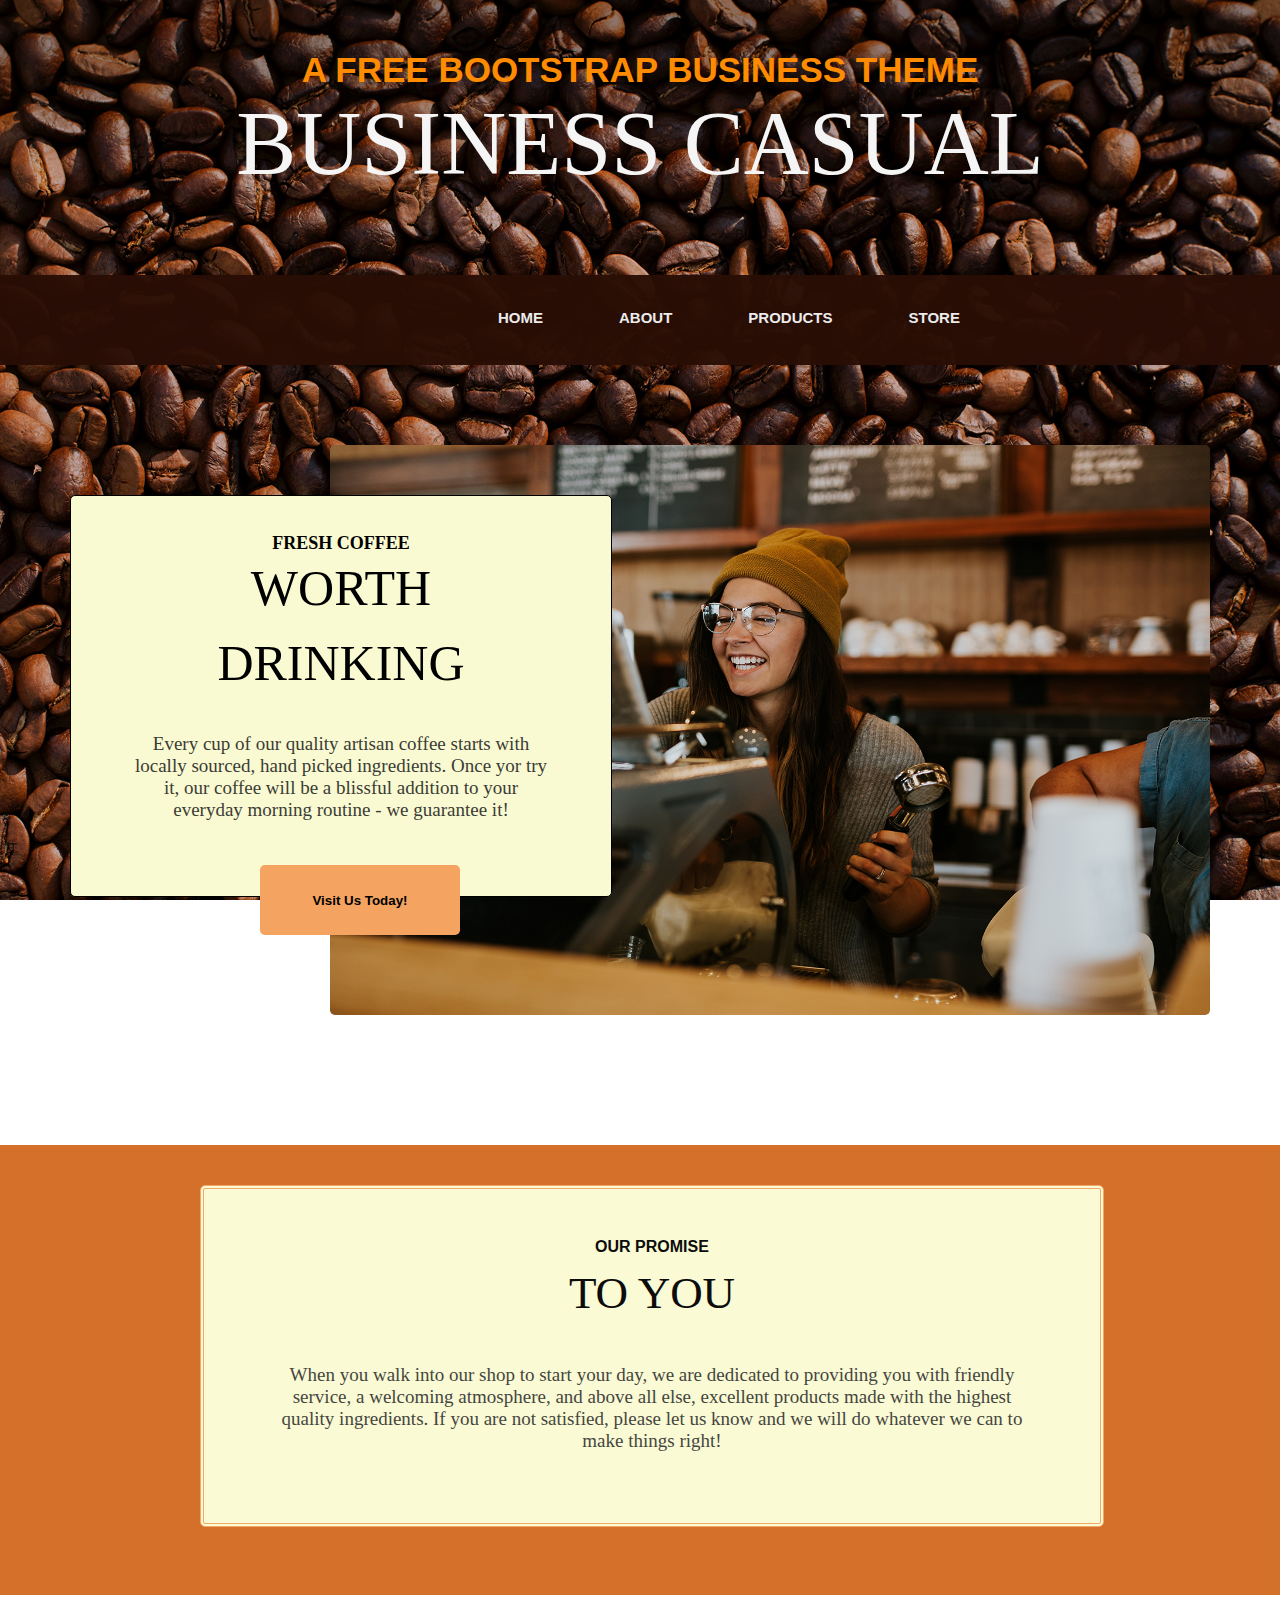
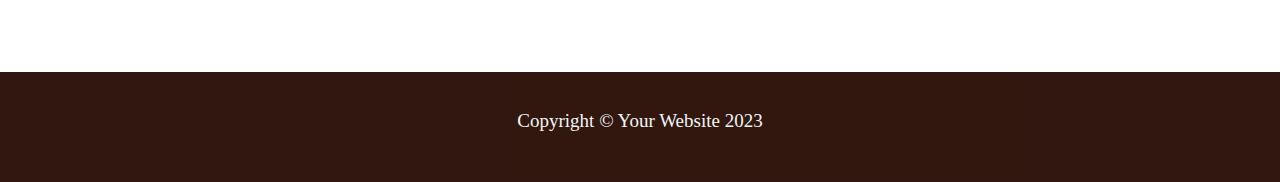
<file: index.html>
<!DOCTYPE html>
<html>
<head>
	<meta charset="utf-8">
	<meta name="viewport" content="width=device-width, initial-scale=1">
	<title>business casual</title>
	<link rel="stylesheet" type="text/css" href="style.css">
    <link rel="stylesheet"href="https://cdnjs.cloudflare.com/ajax/libs/animate.css/4.1.1/animate.min.css">

</head>
<body>
	<header>
		<span class="header"><h2 class="animate__animated animate__zoomIn  animate__faster "> A FREE BOOTSTRAP BUSINESS THEME</h2>
		 <h1 class="animate__animated animate__zoomIn animate__faster">BUSINESS CASUAL</h1></span>
     </header>                 

     <div class="navbar">
     	<div class="menu animate__animated animate__slideInRight">
     		<ul>
        	     <a href="index.html"><li>HOME</li></a>
        	     <a href="about.html"><li>ABOUT</li></a>
                 <a href="products.html"><li>PRODUCTS</li></a>
        	     <a href="store.html"><li>STORE</li></a>
                 
                    </ul>
                </div>
            </div>

          <div class="mid-section">
          	<div class="intro">
               <img src="assets/intro.jpg" video=> 
          </div>
         <div class="content">

           	<h5>FRESH COFFEE</h5>
           	<h2>WORTH</h2>
           	<H2> DRINKING</H2>
           	<p>Every cup of our quality artisan coffee starts with<br>
           		locally sourced, hand picked ingredients. Once yor try<br>
           		it, our coffee will be a blissful addition to your<br>
           	everyday morning routine - we guarantee it!</p></div>
           <div class="button">
           	<button>Visit Us Today!</button></div> 
           </div>

           <div class="container">
            <div class="text">
            <h4> OUR PROMISE</h4>
            <h3> TO YOU</h3>
            <p>When you walk into our shop to start your day, we are dedicated to providing you with friendly<br> service, a welcoming atmosphere, and above all else, excellent products made with the highest<br> quality ingredients. If you are not satisfied, please let us know and we will do whatever we can to<br> make things right!</p>
        </div>

         </div>


           <footer>
               <div class="last"><p>Copyright &copy; Your Website 2023</p></div>

           </footer>
          


</body>
</html>
</file>
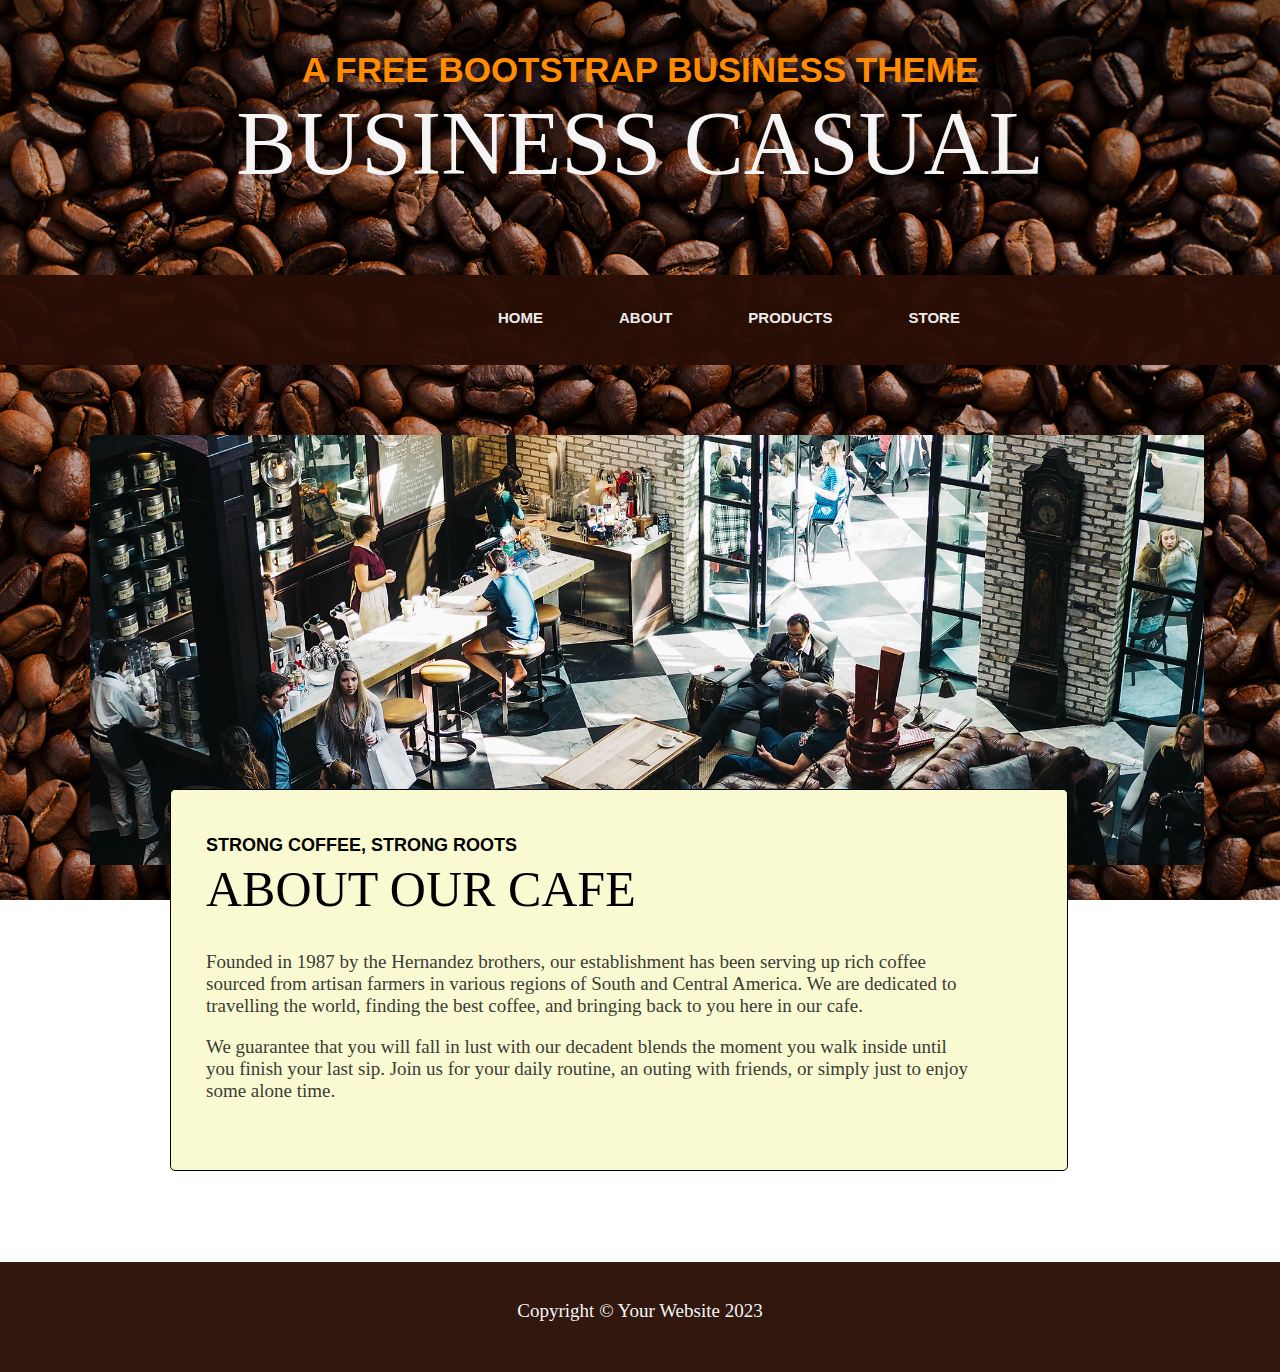
<file: about.html>
<!DOCTYPE html>
<html>
<head>
	<meta charset="utf-8">
	<meta name="viewport" content="width=device-width, initial-scale=1">
	<title>business casual</title>
	<link rel="stylesheet" type="text/css" href="style.css">
</head>
<body>
	<header>
		<span class="header"><h2> A FREE BOOTSTRAP BUSINESS THEME</h2>
		 <h1>BUSINESS CASUAL</h1></span>
     </header>

     <div class="navbar">
     	<div class="menu animate__animated animate__slideInRight">
     		<ul>
        	     <a href="index.html"><li>HOME</li></a>
        	     <a href="about.html"><li>ABOUT</li></a>
                 <a href="products.html"><li>PRODUCTS</li></a>
        	     <a href="store.html"><li>STORE</li></a>
                    </ul>
                </div>
            </div>

            <div class="section-1">
            	<div class="about">
            		<img src="assets/about.jpg">
            	</div>
            	<div class="content-1">
            		<h4>STRONG COFFEE, STRONG ROOTS</h4>
                     <h1>ABOUT OUR CAFE</h1>

               <p>Founded in 1987 by the Hernandez brothers, our establishment has been serving up rich coffee <br>sourced from artisan farmers in various regions of South and Central America. We are dedicated to <br>travelling the world, finding the best coffee, and bringing back to you here in our cafe.</p>
               <p> We guarantee that you will fall in lust with our decadent blends the moment you walk inside until <br>you finish your last sip. Join us for your daily routine, an outing with friends, or simply just to enjoy <br>some alone time.</p>
            </div>
         </div>

        <footer>
               <div class="last"><p>Copyright &copy; Your Website 2023</p></div>

           </footer>
</file>
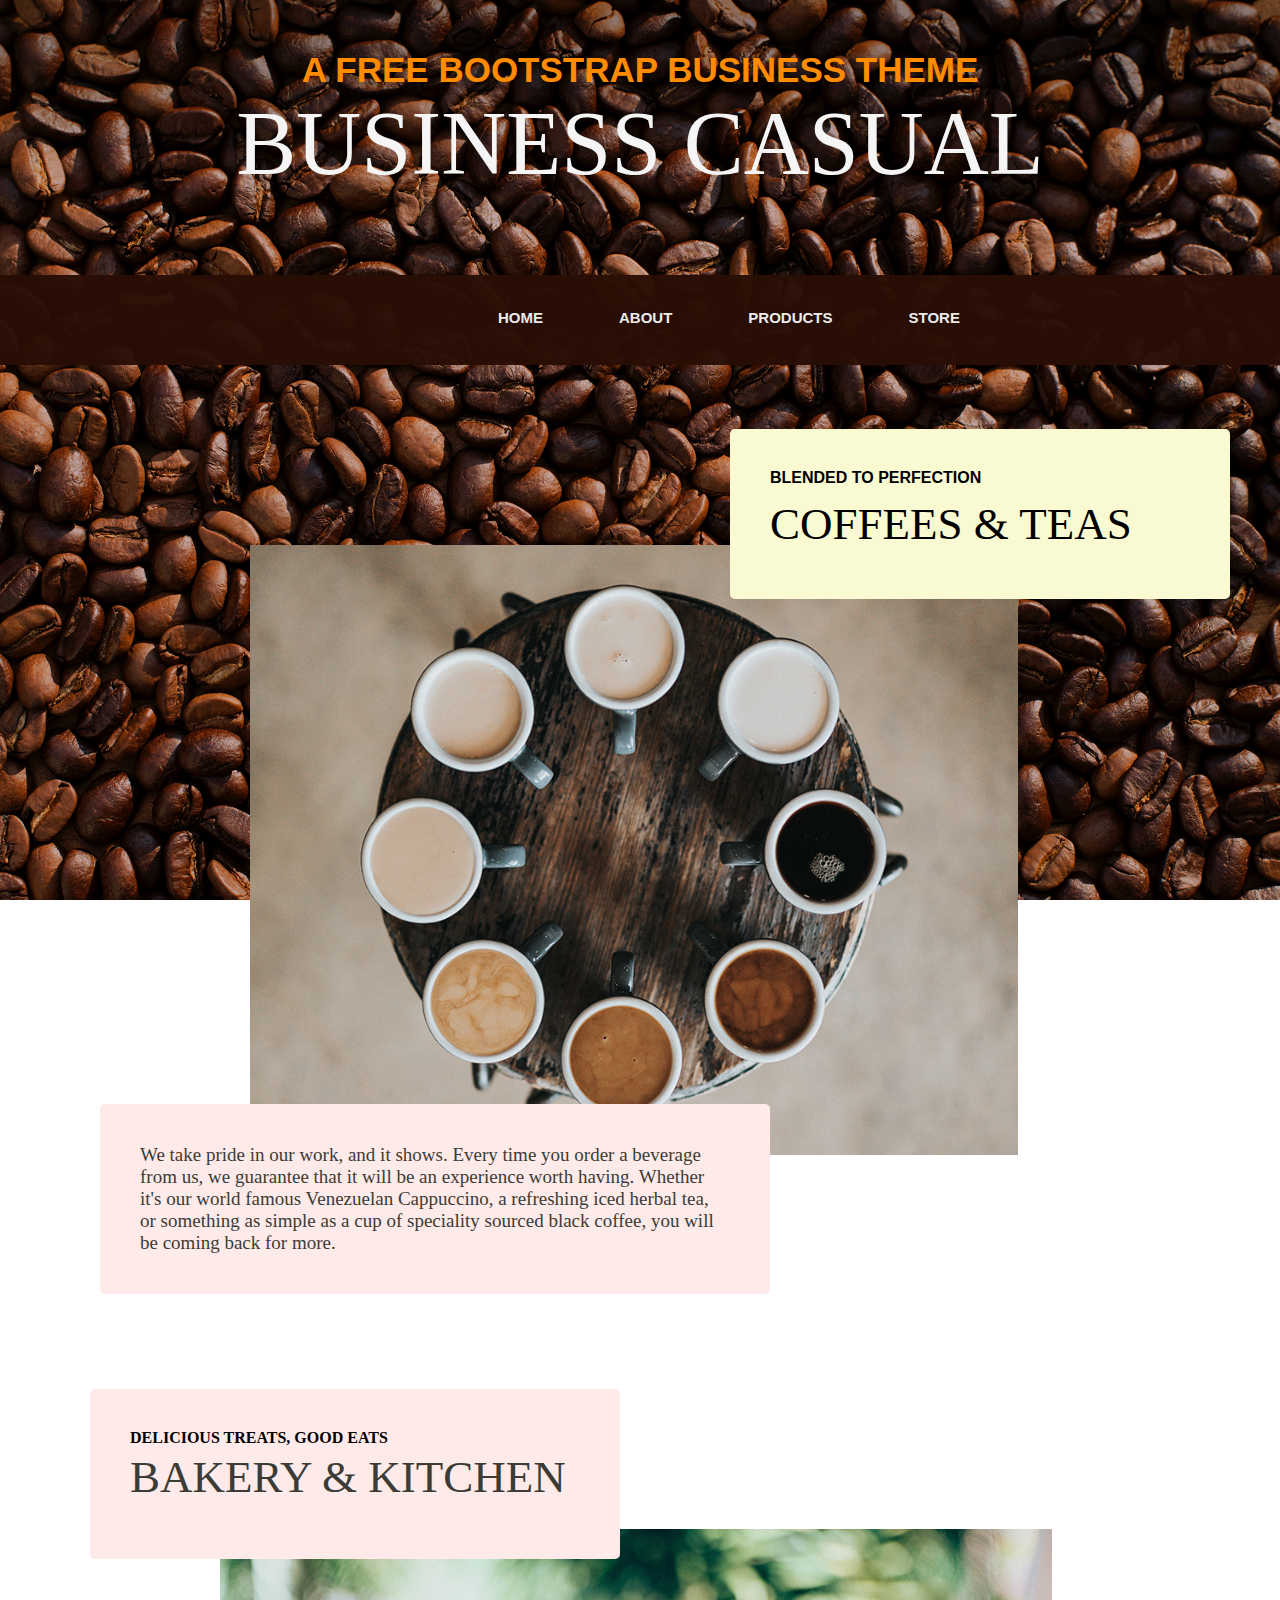
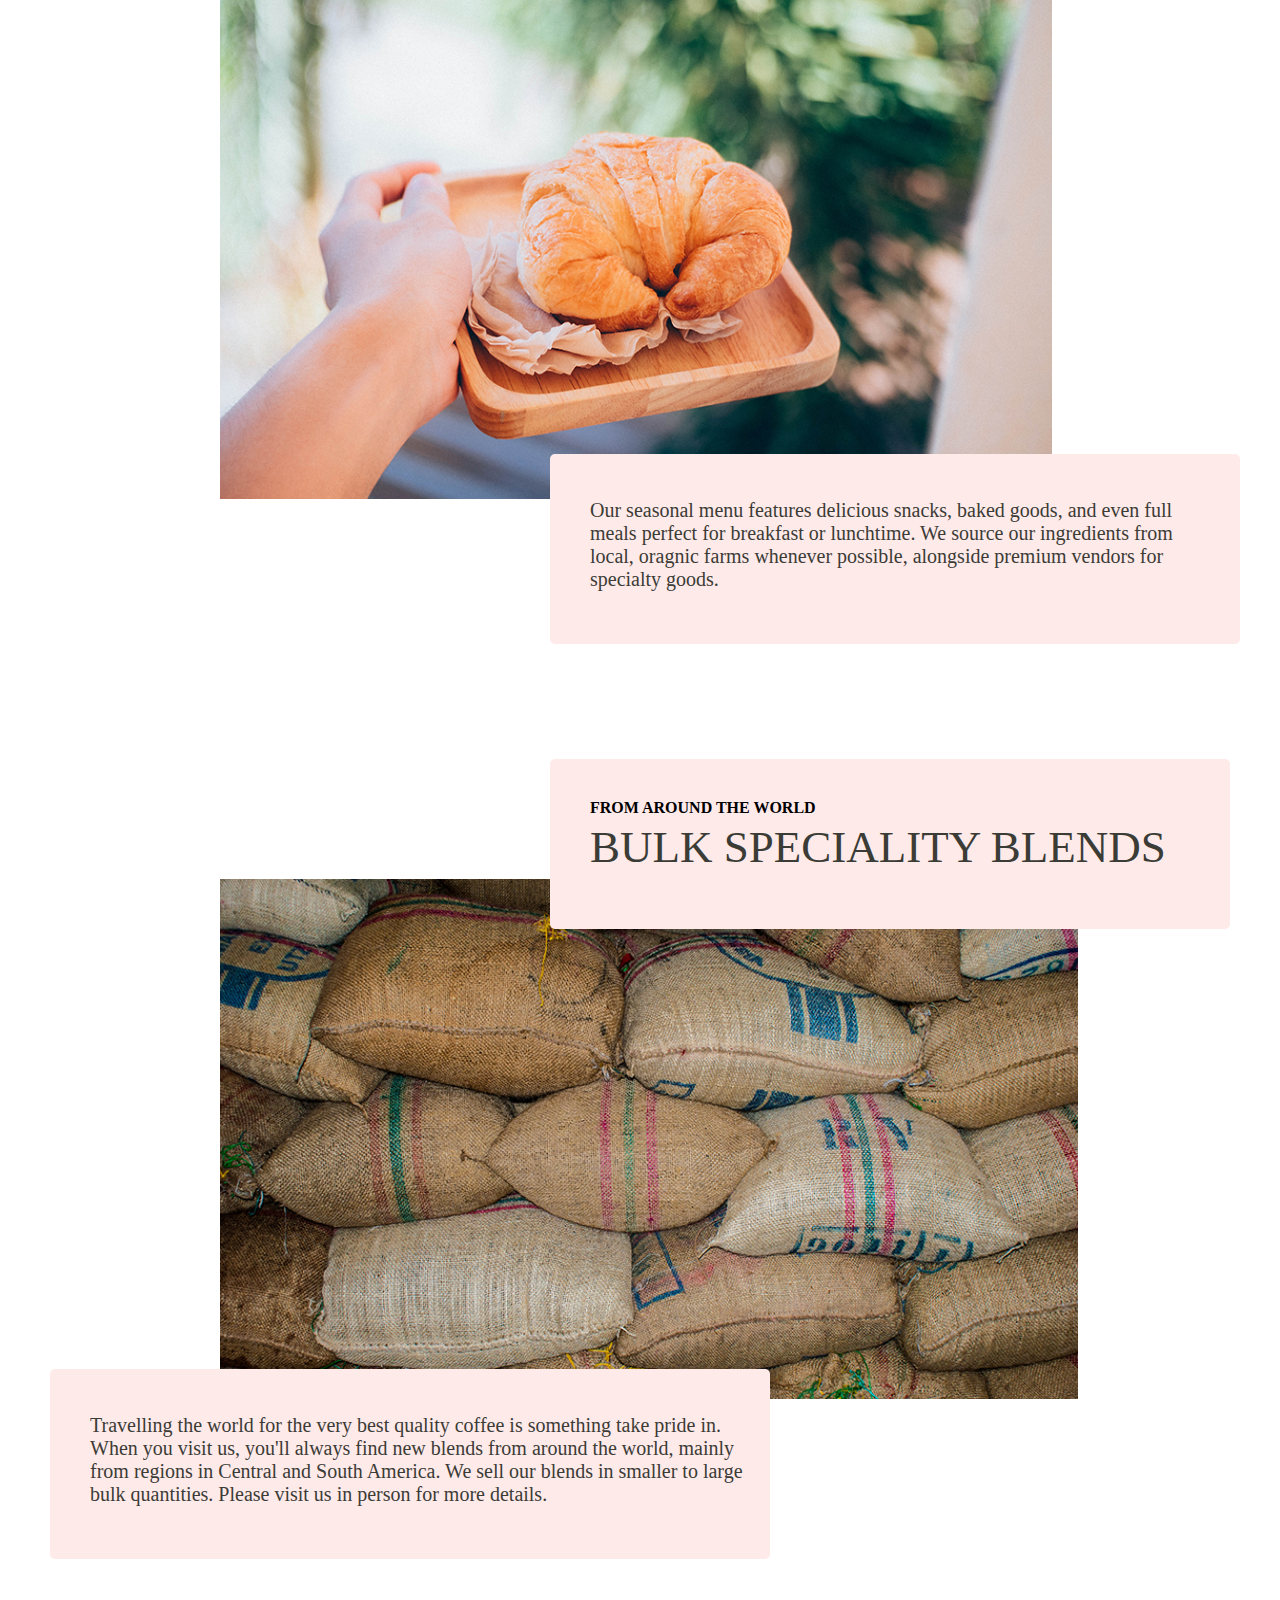
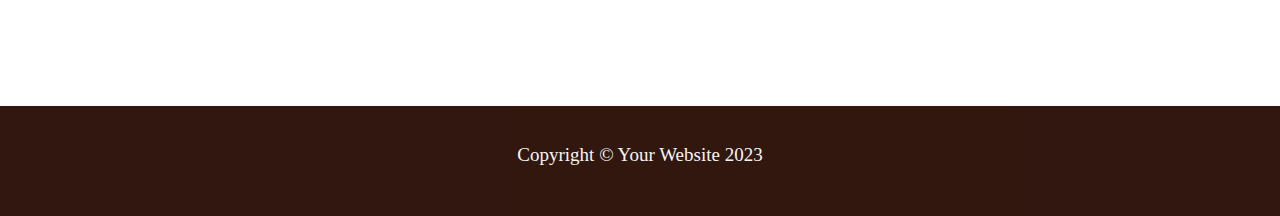
<file: products.html>
<!DOCTYPE html>
<html>
<head>
	<meta charset="utf-8">
	<meta name="viewport" content="width=device-width, initial-scale=1">
	<title>business casual</title>
	<link rel="stylesheet" type="text/css" href="style.css">
</head>
<body>
	<header>
		<span class="header"><h2> A FREE BOOTSTRAP BUSINESS THEME</h2>
		 <h1>BUSINESS CASUAL</h1></span>
     </header>

     <div class="navbar">
     	<div class="menu animate__animated animate__slideInRight">
     		<ul>
        	     <a href="index.html"><li>HOME</li></a>
        	     <a href="about.html"><li>ABOUT</li></a>
                 <a href="products.html"><li>PRODUCTS</li></a>
        	     <a href="store.html"><li>STORE</li></a>
                    </ul>
                </div>
            </div>

            <div class="products">
               <div class="product">
            	<img src="assets/products-01.jpg">
            	</div>
                  <div class="box-1">
                  <h4>BLENDED TO PERFECTION</h4>
                  <h1> COFFEES & TEAS</h1>
               </div>
               <div class="box-2">
                  <p>We take pride in our work, and it shows. Every time you order a beverage <br>from us, we guarantee that it will be an experience worth having. Whether<br> it's our world famous Venezuelan Cappuccino, a refreshing iced herbal tea, <br>or something as simple as a cup of speciality sourced black coffee, you will <br>be coming back for more.</p>
               </div>
                  
            </div>

            <div class="section-2">
               <div class="bakery">
                  <img src="assets/products-02.jpg">
               </div>
               <div class="box-3">
                  <h4> DELICIOUS TREATS, GOOD EATS</h4>
                  <h1> BAKERY & KITCHEN</h1>
               </div>
               <div class="box-4">
                  <p>Our seasonal menu features delicious snacks, baked goods, and even full<br> meals perfect for breakfast or lunchtime. We source our ingredients from <br>local, oragnic farms whenever possible, alongside premium vendors for <br>specialty goods.</p></div>

                 </div>

                 <div class="section-3">
                  <div class="polybag">
                     <img src="assets/products-03.jpg">
                  </div>
                  <div class="box-5">
                     <h4> FROM AROUND THE WORLD</h4>
                     <h1> BULK SPECIALITY BLENDS</h1>
                  </div>
                  <div class="box-6">
                     <p>Travelling the world for the very best quality coffee is something take pride in. When you visit us, you'll always find new blends from around the world, mainly from regions in Central and South America. We sell our blends in smaller to large bulk quantities. Please visit us in person for more details.</p></div>
                  </div>



               <footer>
               <div class="last"><p>Copyright &copy; Your Website 2023</p></div>

           </footer>
</file>
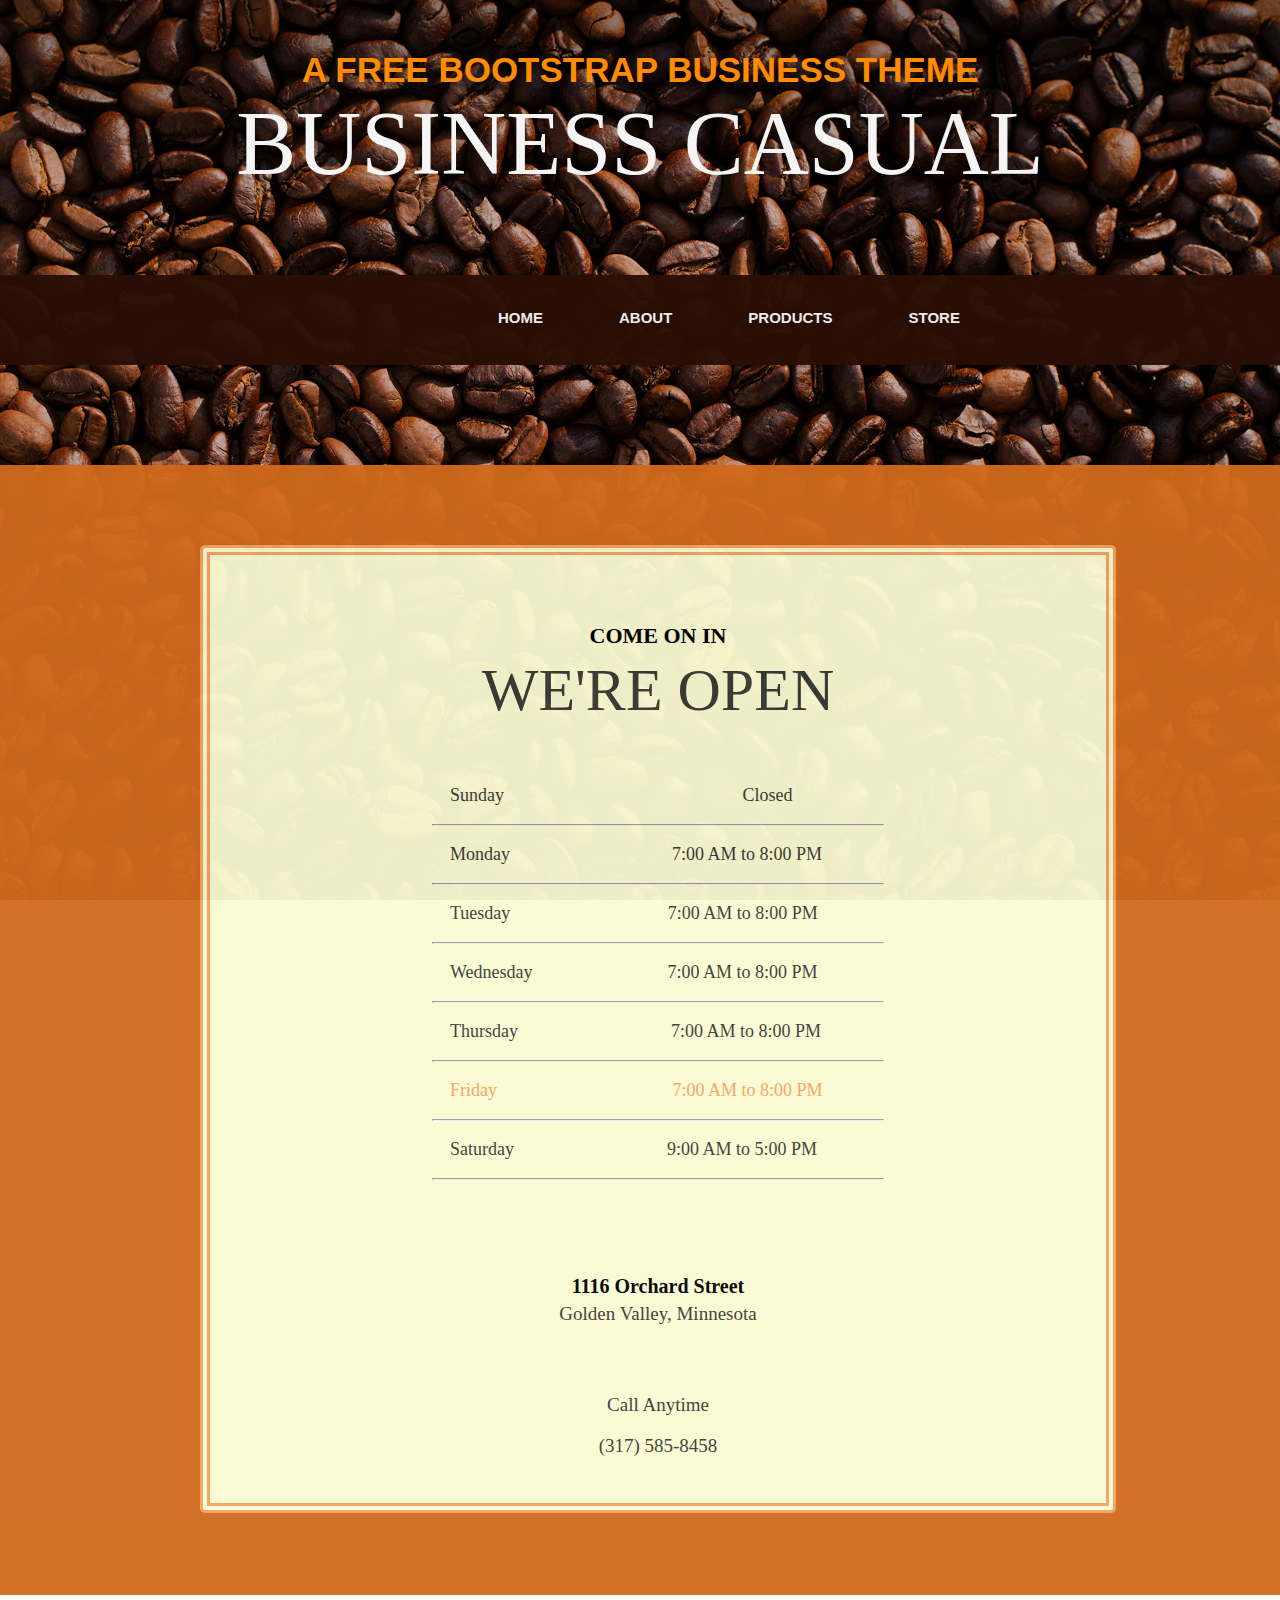
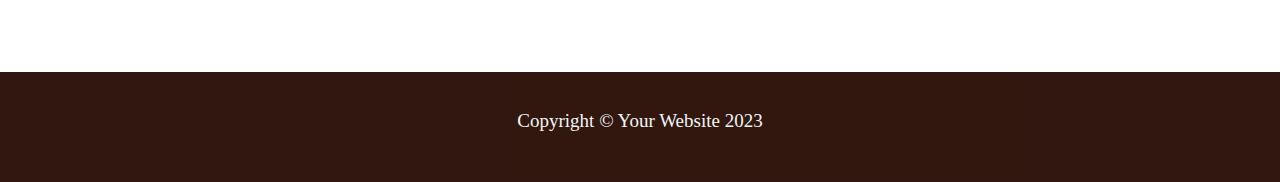
<file: store.html>
<!DOCTYPE html>
<html>
<head>
	<meta charset="utf-8">
	<meta name="viewport" content="width=device-width, initial-scale=1">
	<title>business casual</title>
	<link rel="stylesheet" type="text/css" href="style.css">
</head>
<body>
	<header>
		<span class="header"><h2> A FREE BOOTSTRAP BUSINESS THEME</h2>
		 <h1>BUSINESS CASUAL</h1></span>
     </header>

     <div class="navbar">
     	<div class="menu animate__animated animate__slideInRight">
     		<ul>
        	     <a href="index.html"><li>HOME</li></a>
        	     <a href="about.html"><li>ABOUT</li></a>
                 <a href="products.html"><li>PRODUCTS</li></a>
        	     <a href="store.html"><li>STORE</li></a>
                    </ul>
                </div>
            </div>

            <div class="store">
            	<div class="store-box">
                   
                   <h4><b>COME ON IN </b></h4>
                   <h1> WE'RE OPEN</h1>

             <div class="list">
                        <pre>Sunday                                                     Closed</pre>
              <hr>    
                        <pre>Monday                                    7:00 AM to 8:00 PM</pre>
              <hr>
                        <pre>Tuesday                                   7:00 AM to 8:00 PM</pre>
              <hr>
                      <pre>Wednesday                              7:00 AM to 8:00 PM</pre>
              <hr>
                        <pre>Thursday                                  7:00 AM to 8:00 PM</pre>
              <hr> 
<pre style="color:sandybrown;">Friday                                       7:00 AM to 8:00 PM</pre>
               <hr>
                        <pre>Saturday                                  9:00 AM to 5:00 PM</pre>
              <hr>
                     
                  </div>

              <div class="base">
              <h3> 1116 Orchard Street</h3>
              	<p>Golden Valley, Minnesota</p>
              </div>
                    
                <div class="base-1">
                	<p>Call Anytime</p>
 
                    <p> (317) 585-8458</p>
                   </div>
                

             </div>
            </div>



            	<footer>
               <div class="last"><p>Copyright &copy; Your Website 2023</p></div>

           </footer>
</file>
<file: style.css>
body
{
	
	margin: 0;
	overflow-x: hidden;
	background-image: url(assets/bg.jpg);
	background-attachment: fixed;
	background-size: cover;
	width: 100%;
	scroll-behavior: smooth;

}
.header
{
	
	width: 100%;


}
.header h2
{
	font-size: 35px;
	text-align: center;
	color: #FF8C00;
	margin-top: 50px;
	font-family: sans-serif;
	font-weight: bold;
}
.header h1
{
	font-size :90px;
	color: whitesmoke;
	text-align: center;
	margin-top: -27px;
	font-family: unset;
	font-weight: normal;

}
.animate__animated.animate__zoomIn {
  --animate-duration: 4s;
  animation-iteration-count: 4;
}
.navbar
{
     height: 90px;
     width: 100%;
     text-decoration: none;
     background-color: #290e05;
     margin-top: 80px;
     opacity: 0.96;
 }

.menu
{
	height: 77px;
	float: left;
	
	margin-left: 400px;
}     	
.menu ul li 
{
	color: whitesmoke;
	font-family: sans-serif;
	font-size: 15px;
	font-weight: bold;
	padding: 18px;
	float: left;
	list-style: none;
	margin-left: 40px;
}
.menu ul li:hover
{
	color: saddlebrown;
}
.mid-section
{
	height: 700px;
	width: 100%;
	

}
.intro
{
	margin-top: 80px;
}

.intro img 
{
	height: 570px;
	width: 880px;
	float: right;
	margin-right: 70px;
	border-radius: 5px;
	
	
}
.content
{
	display: block;
	float: left;
	height: 400px;
	width: 540px;
	border: 1px solid;
	background-color: lightgoldenrodyellow;
	border-radius: 5px;
	margin-left: 70px;
	margin-top: -520px;
	text-align: center;

}
.content h5
{
	font-size: 18px;
	margin-top: 37px;
	font-weight: 130px;
	font-family: initial; 
}
h2
{
	font-family: initial;
	font-weight: 50;
	font-size: 50px;
	margin-top: -25px;
	
	
	
}

p
{
    font-size: 19px;
    color:  #3B3C36;
    
}
.button
{
   height: 300px;
   position: absolute;	
}

 button

{
	color: black;
	background-color: sandybrown;
	font-weight: bold;
	height: 70px;
	width: 200px;
	text-align: center;
	margin-left: 260px;
	border-radius: 5px;
	border: 0;
	padding: 20px;
	margin-top: 420px;

}
button:hover
{
	background-color: darkgoldenrod;
}
.container
{
	height: 450px;
	width: 100%;
	background-color: #D2691E;
	opacity: 0.95;

}

.text{
	position: relative;
    display: block;
    border: 4px double sandybrown;
    border-radius: 5px;
    text-align: center;
    top: 40px;
    margin-left: 200px; 
    width: 70%;
    height: 270px;
    background-color: lightgoldenrodyellow;
    border-spacing: 10px;
    padding-top: 4em;


}

.text h4
{
     font-weight: bolder;
     font-family: sans-serif;
     margin-top: -15px;


}
.text h3
{
	font-size: 45px;
	font-weight: 40;
	margin-top: -10px;
}

.text p 
{
      margin-top: 40px;
      color:  #3B3C36;
}

.last
{
	height: 110px;
	width: 100%;
	background-color: #290e05;
	opacity:0.96;
}

.last p 
{
	color: whitesmoke;
	text-align: center;
	margin-top: 6%;
	padding: 2em;
}

.section-1
{
	height: 750px;
	width: 100%;
}
.about 
{
	margin-top: 70px;
}
.about img 
{
	height: 430px;
	width: 87%;
	margin-left: 90px;
}
.content-1
{
	display: block;
	border: 1px solid;
	border-radius: 5px;
	background-color: lightgoldenrodyellow;
    height: 380px;
    width: 70%;
    margin-left: 170px;
    margin-top: -80px;
    text-align: justify;
    overflow-x: hidden;
   position: absolute;

}
.content-1 h4
{
	margin-top: 45px;
	font-family: sans-serif;
	font-weight: bold;
	font-size: 18px;
	margin-left: 35px;
}
.content-1 h1
{
	font-size: 50px;
	font-family: initial;
	font-weight: 30;
	margin-left: 35px;
	margin-top: -20px;
}
.content-1 p
{
     margin-left: 35px;
      color:  #3B3C36;
}
.products
{
	height: ;
	width: 100%;
}
.product 
{
	margin-top: 180px;
}
.product img 
{
    height: 610px;
    width: 60%;
    margin-left: 250px;
}
.box-1
{
	display: block;
	background-color: lightgoldenrodyellow;
	border: 0;
	
	width: 500px;
	height: 170px;
	margin-top: -730px;
	position: absolute;
	margin-left: 730px;
	border-radius: 5px;
}
.box-1 h4
{
	margin-left: 40px;
	margin-top: 40px;
	font-family: sans-serif;
	font-weight: bold;
}
.box-1 h1
{
	font-weight: 10;
	margin-top: -10px;
	margin-left: 40px;
	font-family: initial;
	font-size: 45px;
}
.box-2 
{
    display: block;
    border: 0;
    border-radius: 5px;
    background-color: #ffeaea;
    position: absolute;
    height: 190px;
    width: 670px;
    text-align: justify;
    margin-top: -55px;
    margin-left: 100px;
}
.box-2 p 
{
	margin-top: 40px;
	margin-left: 40px;
	font-family: inherit;
	font-size: 19px;
	color:  #3B3C36;

}
   
.section-2
{
	height: 800px;
	width: 100%;
	margin-top: 200px;
}  
.bakery
{
	height: 500px;
	margin-top: 370px;
}
.bakery img
{
	height: 570px;
	width: 65%;
	margin-left: 220px;
}
.box-3
{
	height: 170px;
	width: 530px;
	position: absolute;
	margin-left: 90px;
	display: block;
	background-color:#ffeaea;
	margin-top: -640px;
	border-radius: 5px;

}
.box-3 h4 
{
	margin-top: 40px;
	margin-left: 40px;
	font-weight: bolder;
}
.box-3 h1
{
	margin-left:40px;
	margin-top: -17px;
	font-size: 45px;
	font-weight: 10;
	color:  #3B3C36;
}
.box-4
{
	height: 190px;
	width: 690px;
	position: absolute;
	margin-left: 550px;
	display: block;
	background-color:#ffeaea;
	margin-top: 25px;
	border-radius: 5px;
}
.box-4 p 
{
	margin-left: 40px;
	margin-top: 45px;
	font-size: 20px;
	color:  #3B3C36;
}

.section-3
{
	height: 750px;
	width: 100%;
	margin-top: px;
}  
.polybag
{
	height: 500px;
	margin-top: 150px;
}
.polybag img
{
	height: 520px;
	width: 67%;
	margin-left: 220px;
}
.box-5
{
	height: 170px;
	width: 680px;
	position: absolute;
	margin-left: 550px;
	display: block;
	background-color:#ffeaea;
	margin-top: -620px;
	border-radius: 5px;

}
.box-5 h4 
{
	margin-top: 40px;
	margin-left: 40px;
	font-weight: bolder;
}
.box-5 h1
{
	margin-left:40px;
	margin-top: -17px;
	font-size: 45px;
	font-weight: 10;
	color:  #3B3C36;
}
.box-6
{
	height: 190px;
	width: 720px;
	position: absolute;
	margin-left: 50px;
	display: block;
	background-color:#ffeaea;
	margin-top: -10px;
	border-radius: 5px;
}
.box-6 p 
{
	margin-left: 40px;
	margin-top: 45px;
	font-size: 20px;
	color:  #3B3C36;
}

.store
{
	height: 1130px;
	width: 100%;
	background-color: #D2691E;
	opacity: 0.95;
	margin-top: 100px;
}
.store-box
{
	position: absolute;
	display: block;
	border-radius: 5px;
	border:  10px double sandybrown;
	margin-left: 200px;
	margin-top:80px;
	height: 900px;
	width: 70%;
     padding-top: 3em;
	background-color: lightgoldenrodyellow;
	text-align: center;
	border-spacing: 30px;
	border-width: 30%;


}

.store-box h4
{
	font-weight: bolder;
	font-size: 22px;
	margin-top: 20px;

}
.store-box h1
{
	color: #3B3C36;
	font-size: 60px;
	font-family: initial;
	font-weight: 5;
	margin-top: -22px;
}

.list
{
	height: 470px;
	width: 100%;
	margin-top: 60px;

}
pre
{
     font-size: 18px;
     font-family: cursive;
    text-align: justify;
    margin-left: 240px;
    color: #3B3C36;;

}
hr 
{
	width: 450px;
	outline-color: brown;
}
.base 
{
	margin-top: px;
	height: 100px;
	width: 100%;

}
.base h3
{
	text-align: center;
	font-weight: bolder;
	font-family: cursive;
	font-size: 20px;
}
.base p{
    
    font-family: cursive;
    color: #3B3C36;
    margin-top: -15px;
}
</file>
